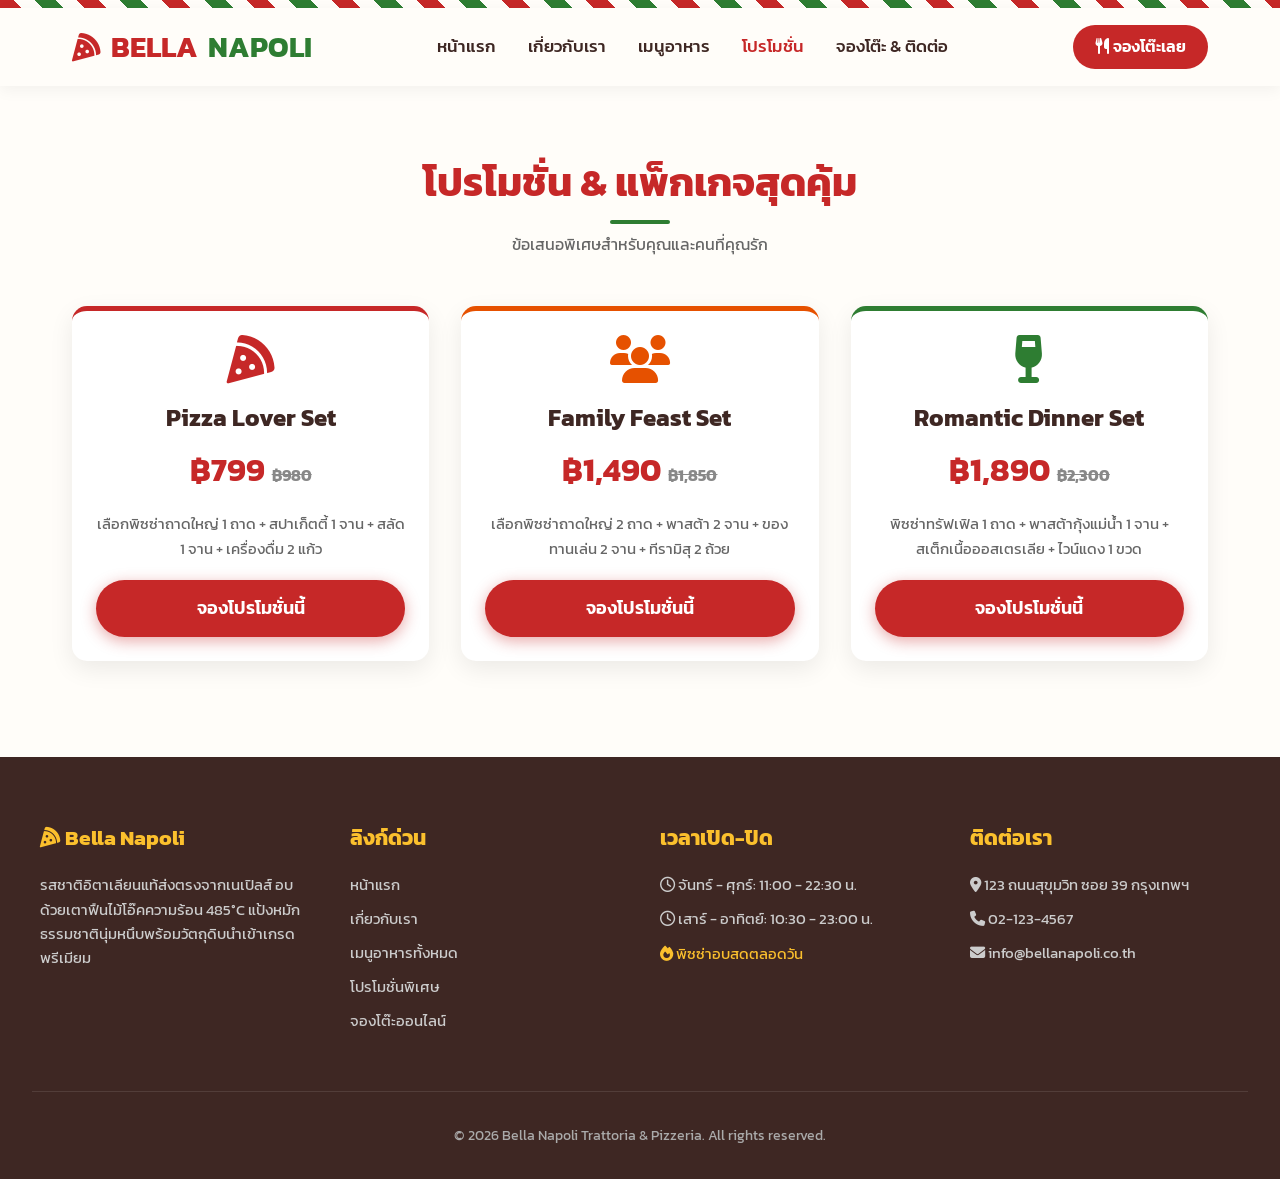
<file: promotions.html>
<!DOCTYPE html>
<html lang="th">
<head>
    <meta charset="UTF-8">
    <meta name="viewport" content="width=device-width, initial-scale=1.0">
    <title>Bella Napoli - ร้านอาหารอิตาเลียนสไตล์โฮมเมด</title>
    <link href="https://fonts.googleapis.com/css2?family=Kanit:wght@300;400;500;600;700&display=swap" rel="stylesheet">
    <link rel="stylesheet" href="https://cdnjs.cloudflare.com/ajax/libs/font-awesome/6.4.0/css/all.min.css">
    <link rel="stylesheet" href="style.css">
</head>
<body>
    <div class="gingham-border"></div>
    <header>
        <div class="nav-container">
            <a href="index.html" class="logo">
                <i class="fa-solid fa-pizza-slice"></i> BELLA <span>NAPOLI</span>
            </a>
            <ul class="nav-links">
                <li><a href="index.html" >หน้าแรก</a></li>
<li><a href="about.html" >เกี่ยวกับเรา</a></li>
<li><a href="menu.html" >เมนูอาหาร</a></li>
<li><a href="promotions.html" class="active">โปรโมชั่น</a></li>
<li><a href="reservation.html" >จองโต๊ะ & ติดต่อ</a></li>

            </ul>
            <a href="reservation.html" class="nav-btn"><i class="fa-solid fa-utensils"></i> จองโต๊ะเลย</a>
        </div>
    </header>

    <div class="container">
        <div class="section-title">
            <h2>โปรโมชั่น & แพ็กเกจสุดคุ้ม</h2>
            <p>ข้อเสนอพิเศษสำหรับคุณและคนที่คุณรัก</p>
        </div>

        <div class="grid-3">
            <div class="card" style="border-top: 5px solid var(--red-tomato);">
                <div class="card-body" style="text-align: center;">
                    <i class="fa-solid fa-pizza-slice" style="font-size: 3rem; color: var(--red-tomato); margin-bottom: 1rem;"></i>
                    <h3 style="color: var(--dark-crust); font-size: 1.5rem; margin-bottom: 0.5rem;">Pizza Lover Set</h3>
                    <div style="font-size: 2rem; color: var(--red-tomato); font-weight: bold; margin-bottom: 1rem;">฿799 <span style="font-size: 1rem; color: #888; text-decoration: line-through;">฿980</span></div>
                    <p class="card-desc">เลือกพิซซ่าถาดใหญ่ 1 ถาด + สปาเก็ตตี้ 1 จาน + สลัด 1 จาน + เครื่องดื่ม 2 แก้ว</p>
                    <a href="reservation.html" class="btn-primary" style="width: 100%;">จองโปรโมชั่นนี้</a>
                </div>
            </div>

            <div class="card" style="border-top: 5px solid var(--gold-crust);">
                <div class="card-body" style="text-align: center;">
                    <i class="fa-solid fa-users" style="font-size: 3rem; color: var(--gold-crust); margin-bottom: 1rem;"></i>
                    <h3 style="color: var(--dark-crust); font-size: 1.5rem; margin-bottom: 0.5rem;">Family Feast Set</h3>
                    <div style="font-size: 2rem; color: var(--red-tomato); font-weight: bold; margin-bottom: 1rem;">฿1,490 <span style="font-size: 1rem; color: #888; text-decoration: line-through;">฿1,850</span></div>
                    <p class="card-desc">เลือกพิซซ่าถาดใหญ่ 2 ถาด + พาสต้า 2 จาน + ของทานเล่น 2 จาน + ทีรามิสุ 2 ถ้วย</p>
                    <a href="reservation.html" class="btn-primary" style="width: 100%;">จองโปรโมชั่นนี้</a>
                </div>
            </div>

            <div class="card" style="border-top: 5px solid var(--green-olive);">
                <div class="card-body" style="text-align: center;">
                    <i class="fa-solid fa-wine-glass" style="font-size: 3rem; color: var(--green-olive); margin-bottom: 1rem;"></i>
                    <h3 style="color: var(--dark-crust); font-size: 1.5rem; margin-bottom: 0.5rem;">Romantic Dinner Set</h3>
                    <div style="font-size: 2rem; color: var(--red-tomato); font-weight: bold; margin-bottom: 1rem;">฿1,890 <span style="font-size: 1rem; color: #888; text-decoration: line-through;">฿2,300</span></div>
                    <p class="card-desc">พิซซ่าทรัฟเฟิล 1 ถาด + พาสต้ากุ้งแม่น้ำ 1 จาน + สเต็กเนื้อออสเตรเลีย + ไวน์แดง 1 ขวด</p>
                    <a href="reservation.html" class="btn-primary" style="width: 100%;">จองโปรโมชั่นนี้</a>
                </div>
            </div>
        </div>
    </div>

    <footer>
        <div class="footer-content">
            <div class="footer-col">
                <h3><i class="fa-solid fa-pizza-slice"></i> Bella Napoli</h3>
                <p>รสชาติอิตาเลียนแท้ส่งตรงจากเนเปิลส์ อบด้วยเตาฟืนไม้โอ๊คความร้อน 485°C แป้งหมักธรรมชาตินุ่มหนึบพร้อมวัตถุดิบนำเข้าเกรดพรีเมียม</p>
            </div>
            <div class="footer-col">
                <h3>ลิงก์ด่วน</h3>
                <ul>
                    <li><a href="index.html">หน้าแรก</a></li>
                    <li><a href="about.html">เกี่ยวกับเรา</a></li>
                    <li><a href="menu.html">เมนูอาหารทั้งหมด</a></li>
                    <li><a href="promotions.html">โปรโมชั่นพิเศษ</a></li>
                    <li><a href="reservation.html">จองโต๊ะออนไลน์</a></li>
                </ul>
            </div>
            <div class="footer-col">
                <h3>เวลาเปิด-ปิด</h3>
                <p><i class="fa-regular fa-clock"></i> จันทร์ - ศุกร์: 11:00 - 22:30 น.</p>
                <p><i class="fa-regular fa-clock"></i> เสาร์ - อาทิตย์: 10:30 - 23:00 น.</p>
                <p style="color: var(--yellow-cheese); margin-top: 10px;"><i class="fa-solid fa-fire"></i> พิซซ่าอบสดตลอดวัน</p>
            </div>
            <div class="footer-col">
                <h3>ติดต่อเรา</h3>
                <p><i class="fa-solid fa-location-dot"></i> 123 ถนนสุขุมวิท ซอย 39 กรุงเทพฯ</p>
                <p><i class="fa-solid fa-phone"></i> 02-123-4567</p>
                <p><i class="fa-solid fa-envelope"></i> info@bellanapoli.co.th</p>
            </div>
        </div>
        <div class="copyright">
            <p>&copy; 2026 Bella Napoli Trattoria & Pizzeria. All rights reserved.</p>
        </div>
    </footer>
</body>
</html>
</file>
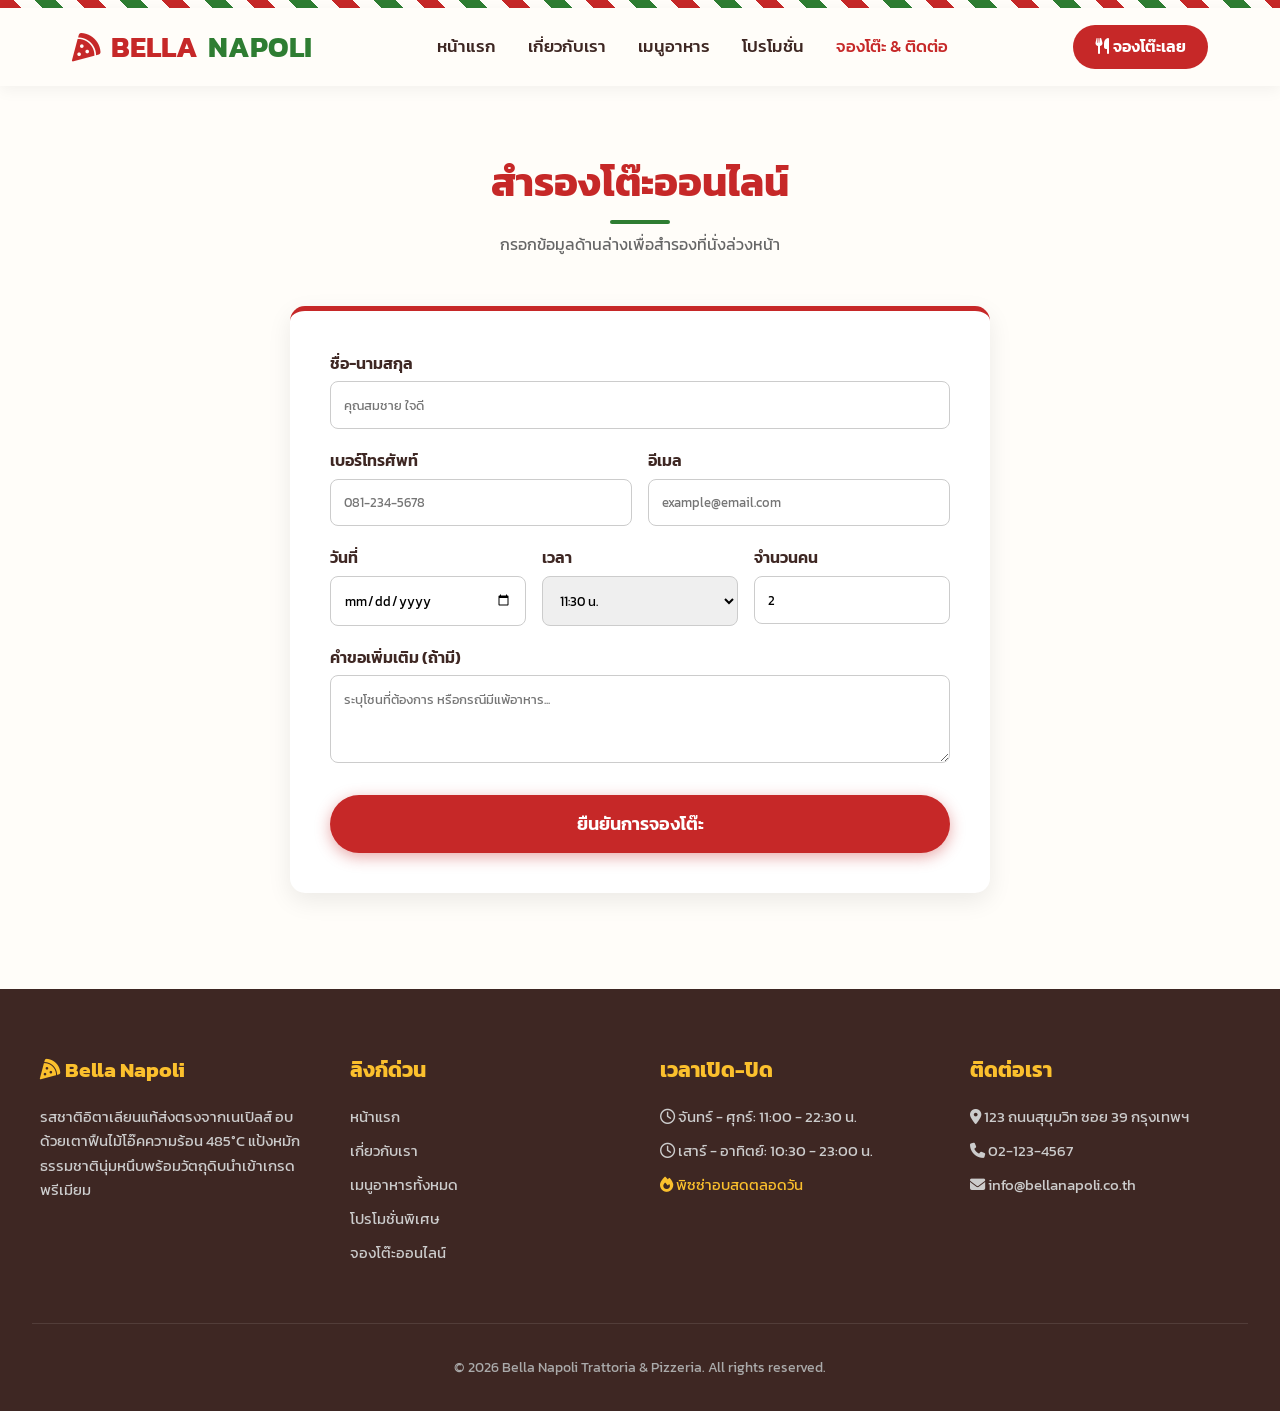
<file: reservation.html>
<!DOCTYPE html>
<html lang="th">
<head>
    <meta charset="UTF-8">
    <meta name="viewport" content="width=device-width, initial-scale=1.0">
    <title>Bella Napoli - ร้านอาหารอิตาเลียนสไตล์โฮมเมด</title>
    <link href="https://fonts.googleapis.com/css2?family=Kanit:wght@300;400;500;600;700&display=swap" rel="stylesheet">
    <link rel="stylesheet" href="https://cdnjs.cloudflare.com/ajax/libs/font-awesome/6.4.0/css/all.min.css">
    <link rel="stylesheet" href="style.css">
</head>
<body>
    <div class="gingham-border"></div>
    <header>
        <div class="nav-container">
            <a href="index.html" class="logo">
                <i class="fa-solid fa-pizza-slice"></i> BELLA <span>NAPOLI</span>
            </a>
            <ul class="nav-links">
                <li><a href="index.html" >หน้าแรก</a></li>
<li><a href="about.html" >เกี่ยวกับเรา</a></li>
<li><a href="menu.html" >เมนูอาหาร</a></li>
<li><a href="promotions.html" >โปรโมชั่น</a></li>
<li><a href="reservation.html" class="active">จองโต๊ะ & ติดต่อ</a></li>

            </ul>
            <a href="reservation.html" class="nav-btn"><i class="fa-solid fa-utensils"></i> จองโต๊ะเลย</a>
        </div>
    </header>

    <div class="container">
        <div class="section-title">
            <h2>สำรองโต๊ะออนไลน์</h2>
            <p>กรอกข้อมูลด้านล่างเพื่อสำรองที่นั่งล่วงหน้า</p>
        </div>

        <div style="max-width: 700px; margin: 0 auto; background: white; padding: 2.5rem; border-radius: 15px; box-shadow: var(--card-shadow); border-top: 5px solid var(--red-tomato);">
            <form action="#" onsubmit="alert('ขอบคุณสำหรับการสำรองโต๊ะ! ทางร้านจะติดต่อยืนยันอีกครั้งครับ'); return false;">
                <div style="margin-bottom: 1.2rem;">
                    <label style="display: block; font-weight: 600; margin-bottom: 5px; color: var(--dark-crust);">ชื่อ-นามสกุล</label>
                    <input type="text" required placeholder="คุณสมชาย ใจดี" style="width: 100%; padding: 0.8rem; border: 1px solid #ccc; border-radius: 8px;">
                </div>
                <div style="display: grid; grid-template-columns: 1fr 1fr; gap: 1rem; margin-bottom: 1.2rem;">
                    <div>
                        <label style="display: block; font-weight: 600; margin-bottom: 5px; color: var(--dark-crust);">เบอร์โทรศัพท์</label>
                        <input type="tel" required placeholder="081-234-5678" style="width: 100%; padding: 0.8rem; border: 1px solid #ccc; border-radius: 8px;">
                    </div>
                    <div>
                        <label style="display: block; font-weight: 600; margin-bottom: 5px; color: var(--dark-crust);">อีเมล</label>
                        <input type="email" required placeholder="example@email.com" style="width: 100%; padding: 0.8rem; border: 1px solid #ccc; border-radius: 8px;">
                    </div>
                </div>
                <div style="display: grid; grid-template-columns: 1fr 1fr 1fr; gap: 1rem; margin-bottom: 1.2rem;">
                    <div>
                        <label style="display: block; font-weight: 600; margin-bottom: 5px; color: var(--dark-crust);">วันที่</label>
                        <input type="date" required style="width: 100%; padding: 0.8rem; border: 1px solid #ccc; border-radius: 8px;">
                    </div>
                    <div>
                        <label style="display: block; font-weight: 600; margin-bottom: 5px; color: var(--dark-crust);">เวลา</label>
                        <select style="width: 100%; padding: 0.8rem; border: 1px solid #ccc; border-radius: 8px;">
                            <option>11:30 น.</option>
                            <option>12:30 น.</option>
                            <option>17:30 น.</option>
                            <option>18:30 น.</option>
                            <option>19:30 น.</option>
                            <option>20:30 น.</option>
                        </select>
                    </div>
                    <div>
                        <label style="display: block; font-weight: 600; margin-bottom: 5px; color: var(--dark-crust);">จำนวนคน</label>
                        <input type="number" min="1" max="20" value="2" required style="width: 100%; padding: 0.8rem; border: 1px solid #ccc; border-radius: 8px;">
                    </div>
                </div>
                <div style="margin-bottom: 1.5rem;">
                    <label style="display: block; font-weight: 600; margin-bottom: 5px; color: var(--dark-crust);">คำขอเพิ่มเติม (ถ้ามี)</label>
                    <textarea rows="3" placeholder="ระบุโซนที่ต้องการ หรือกรณีมีแพ้อาหาร..." style="width: 100%; padding: 0.8rem; border: 1px solid #ccc; border-radius: 8px;"></textarea>
                </div>
                <button type="submit" class="btn-primary" style="width: 100%; font-size: 1.1rem; padding: 1rem;">ยืนยันการจองโต๊ะ</button>
            </form>
        </div>
    </div>

    <footer>
        <div class="footer-content">
            <div class="footer-col">
                <h3><i class="fa-solid fa-pizza-slice"></i> Bella Napoli</h3>
                <p>รสชาติอิตาเลียนแท้ส่งตรงจากเนเปิลส์ อบด้วยเตาฟืนไม้โอ๊คความร้อน 485°C แป้งหมักธรรมชาตินุ่มหนึบพร้อมวัตถุดิบนำเข้าเกรดพรีเมียม</p>
            </div>
            <div class="footer-col">
                <h3>ลิงก์ด่วน</h3>
                <ul>
                    <li><a href="index.html">หน้าแรก</a></li>
                    <li><a href="about.html">เกี่ยวกับเรา</a></li>
                    <li><a href="menu.html">เมนูอาหารทั้งหมด</a></li>
                    <li><a href="promotions.html">โปรโมชั่นพิเศษ</a></li>
                    <li><a href="reservation.html">จองโต๊ะออนไลน์</a></li>
                </ul>
            </div>
            <div class="footer-col">
                <h3>เวลาเปิด-ปิด</h3>
                <p><i class="fa-regular fa-clock"></i> จันทร์ - ศุกร์: 11:00 - 22:30 น.</p>
                <p><i class="fa-regular fa-clock"></i> เสาร์ - อาทิตย์: 10:30 - 23:00 น.</p>
                <p style="color: var(--yellow-cheese); margin-top: 10px;"><i class="fa-solid fa-fire"></i> พิซซ่าอบสดตลอดวัน</p>
            </div>
            <div class="footer-col">
                <h3>ติดต่อเรา</h3>
                <p><i class="fa-solid fa-location-dot"></i> 123 ถนนสุขุมวิท ซอย 39 กรุงเทพฯ</p>
                <p><i class="fa-solid fa-phone"></i> 02-123-4567</p>
                <p><i class="fa-solid fa-envelope"></i> info@bellanapoli.co.th</p>
            </div>
        </div>
        <div class="copyright">
            <p>&copy; 2026 Bella Napoli Trattoria & Pizzeria. All rights reserved.</p>
        </div>
    </footer>
</body>
</html>
</file>
<file: style.css>
:root {
    --green-olive: #2E7D32;
    --white-cream: #FFFDF9;
    --red-tomato: #C62828;
    --yellow-cheese: #FBC02D;
    --gold-crust: #E65100;
    --dark-crust: #3E2723;
    --text-color: #2D2D2D;
    --light-bg: #F9F6F0;
    --card-shadow: 0 8px 25px rgba(0, 0, 0, 0.08);
}

* {
    margin: 0;
    padding: 0;
    box-sizing: border-box;
    font-family: 'Kanit', sans-serif;
}

body {
    background-color: var(--white-cream);
    color: var(--text-color);
    line-height: 1.6;
}

/* Header & Nav */
.gingham-border {
    height: 8px;
    background: repeating-linear-gradient(
        45deg,
        var(--red-tomato),
        var(--red-tomato) 15px,
        var(--white-cream) 15px,
        var(--white-cream) 30px,
        var(--green-olive) 30px,
        var(--green-olive) 45px,
        var(--white-cream) 45px,
        var(--white-cream) 60px
    );
}

header {
    background-color: var(--white-cream);
    box-shadow: 0 4px 15px rgba(0,0,0,0.05);
    position: sticky;
    top: 0;
    z-index: 1000;
}

.nav-container {
    max-width: 1200px;
    margin: 0 auto;
    display: flex;
    justify-content: space-between;
    align-items: center;
    padding: 1rem 2rem;
}

.logo {
    display: flex;
    align-items: center;
    gap: 10px;
    text-decoration: none;
    color: var(--red-tomato);
    font-size: 1.8rem;
    font-weight: 700;
}

.logo span {
    color: var(--green-olive);
}

.nav-links {
    display: flex;
    list-style: none;
    gap: 2rem;
}

.nav-links a {
    text-decoration: none;
    color: var(--dark-crust);
    font-weight: 500;
    transition: color 0.3s;
    font-size: 1.05rem;
}

.nav-links a:hover, .nav-links a.active {
    color: var(--red-tomato);
}

.nav-btn {
    background: var(--red-tomato);
    color: white;
    padding: 0.6rem 1.4rem;
    border-radius: 25px;
    text-decoration: none;
    font-weight: 600;
    transition: background 0.3s, transform 0.2s;
}

.nav-btn:hover {
    background: var(--gold-crust);
    transform: translateY(-2px);
}

/* Hero Section */
.hero {
    background: linear-gradient(rgba(0,0,0,0.6), rgba(0,0,0,0.6)), url('https://images.unsplash.com/photo-1513104890138-7c749659a591?auto=format&fit=crop&w=1600&q=80') center/cover;
    color: white;
    text-align: center;
    padding: 8rem 2rem;
}

.hero h1 {
    font-size: 3.5rem;
    margin-bottom: 1rem;
    color: var(--yellow-cheese);
}

.hero p {
    font-size: 1.3rem;
    max-width: 700px;
    margin: 0 auto 2rem;
}

.btn-primary {
    background: var(--red-tomato);
    color: white;
    padding: 0.9rem 2.2rem;
    border: none;
    border-radius: 30px;
    font-size: 1.1rem;
    font-weight: 600;
    cursor: pointer;
    text-decoration: none;
    display: inline-block;
    transition: all 0.3s;
    box-shadow: 0 4px 15px rgba(198, 40, 40, 0.4);
}

.btn-primary:hover {
    background: var(--gold-crust);
    transform: translateY(-3px);
}

.btn-secondary {
    background: transparent;
    color: white;
    border: 2px solid white;
    padding: 0.8rem 2rem;
    border-radius: 30px;
    font-size: 1.1rem;
    font-weight: 600;
    cursor: pointer;
    text-decoration: none;
    display: inline-block;
    margin-left: 1rem;
    transition: all 0.3s;
}

.btn-secondary:hover {
    background: white;
    color: var(--dark-crust);
}

/* Container & Sections */
.container {
    max-width: 1200px;
    margin: 4rem auto;
    padding: 0 2rem;
}

.section-title {
    text-align: center;
    margin-bottom: 3rem;
}

.section-title h2 {
    font-size: 2.5rem;
    color: var(--red-tomato);
    position: relative;
    display: inline-block;
    padding-bottom: 10px;
}

.section-title h2::after {
    content: '';
    position: absolute;
    bottom: 0;
    left: 50%;
    transform: translateX(-50%);
    width: 60px;
    height: 4px;
    background: var(--green-olive);
    border-radius: 2px;
}

.section-title p {
    color: #666;
    margin-top: 0.5rem;
}

/* Grid Layouts */
.grid-3 {
    display: grid;
    grid-template-columns: repeat(auto-fit, minmax(300px, 1fr));
    gap: 2rem;
}

.grid-2 {
    display: grid;
    grid-template-columns: repeat(auto-fit, minmax(450px, 1fr));
    gap: 3rem;
    align-items: center;
}

/* Cards */
.card {
    background: white;
    border-radius: 15px;
    overflow: hidden;
    box-shadow: var(--card-shadow);
    transition: transform 0.3s, box-shadow 0.3s;
    border-top: 4px solid var(--green-olive);
}

.card:hover {
    transform: translateY(-8px);
    box-shadow: 0 12px 30px rgba(0,0,0,0.12);
}

.card img {
    width: 100%;
    height: 220px;
    object-fit: cover;
}

.card-body {
    padding: 1.5rem;
}

.card-title {
    font-size: 1.3rem;
    color: var(--dark-crust);
    margin-bottom: 0.5rem;
    display: flex;
    justify-content: space-between;
    align-items: center;
}

.card-price {
    color: var(--red-tomato);
    font-weight: 700;
    font-size: 1.2rem;
}

.card-desc {
    color: #666;
    font-size: 0.95rem;
    margin-bottom: 1.2rem;
}

/* Footer */
footer {
    background: var(--dark-crust);
    color: var(--white-cream);
    padding: 4rem 2rem 2rem;
    margin-top: 6rem;
}

.footer-content {
    max-width: 1200px;
    margin: 0 auto;
    display: grid;
    grid-template-columns: repeat(auto-fit, minmax(250px, 1fr));
    gap: 2.5rem;
    margin-bottom: 3rem;
}

.footer-col h3 {
    color: var(--yellow-cheese);
    margin-bottom: 1.2rem;
    font-size: 1.3rem;
}

.footer-col p, .footer-col ul li {
    color: #ccc;
    font-size: 0.95rem;
    margin-bottom: 0.6rem;
}

.footer-col ul {
    list-style: none;
}

.footer-col ul a {
    color: #ccc;
    text-decoration: none;
    transition: color 0.3s;
}

.footer-col ul a:hover {
    color: var(--yellow-cheese);
}

.copyright {
    text-align: center;
    border-top: 1px solid rgba(255,255,255,0.1);
    padding-top: 2rem;
    color: #aaa;
    font-size: 0.9rem;
}

/* Responsive */
@media (max-width: 768px) {
    .nav-container {
        flex-direction: column;
        gap: 1rem;
    }
    .hero h1 {
        font-size: 2.5rem;
    }
    .grid-2 {
        grid-template-columns: 1fr;
    }
}
</file>
